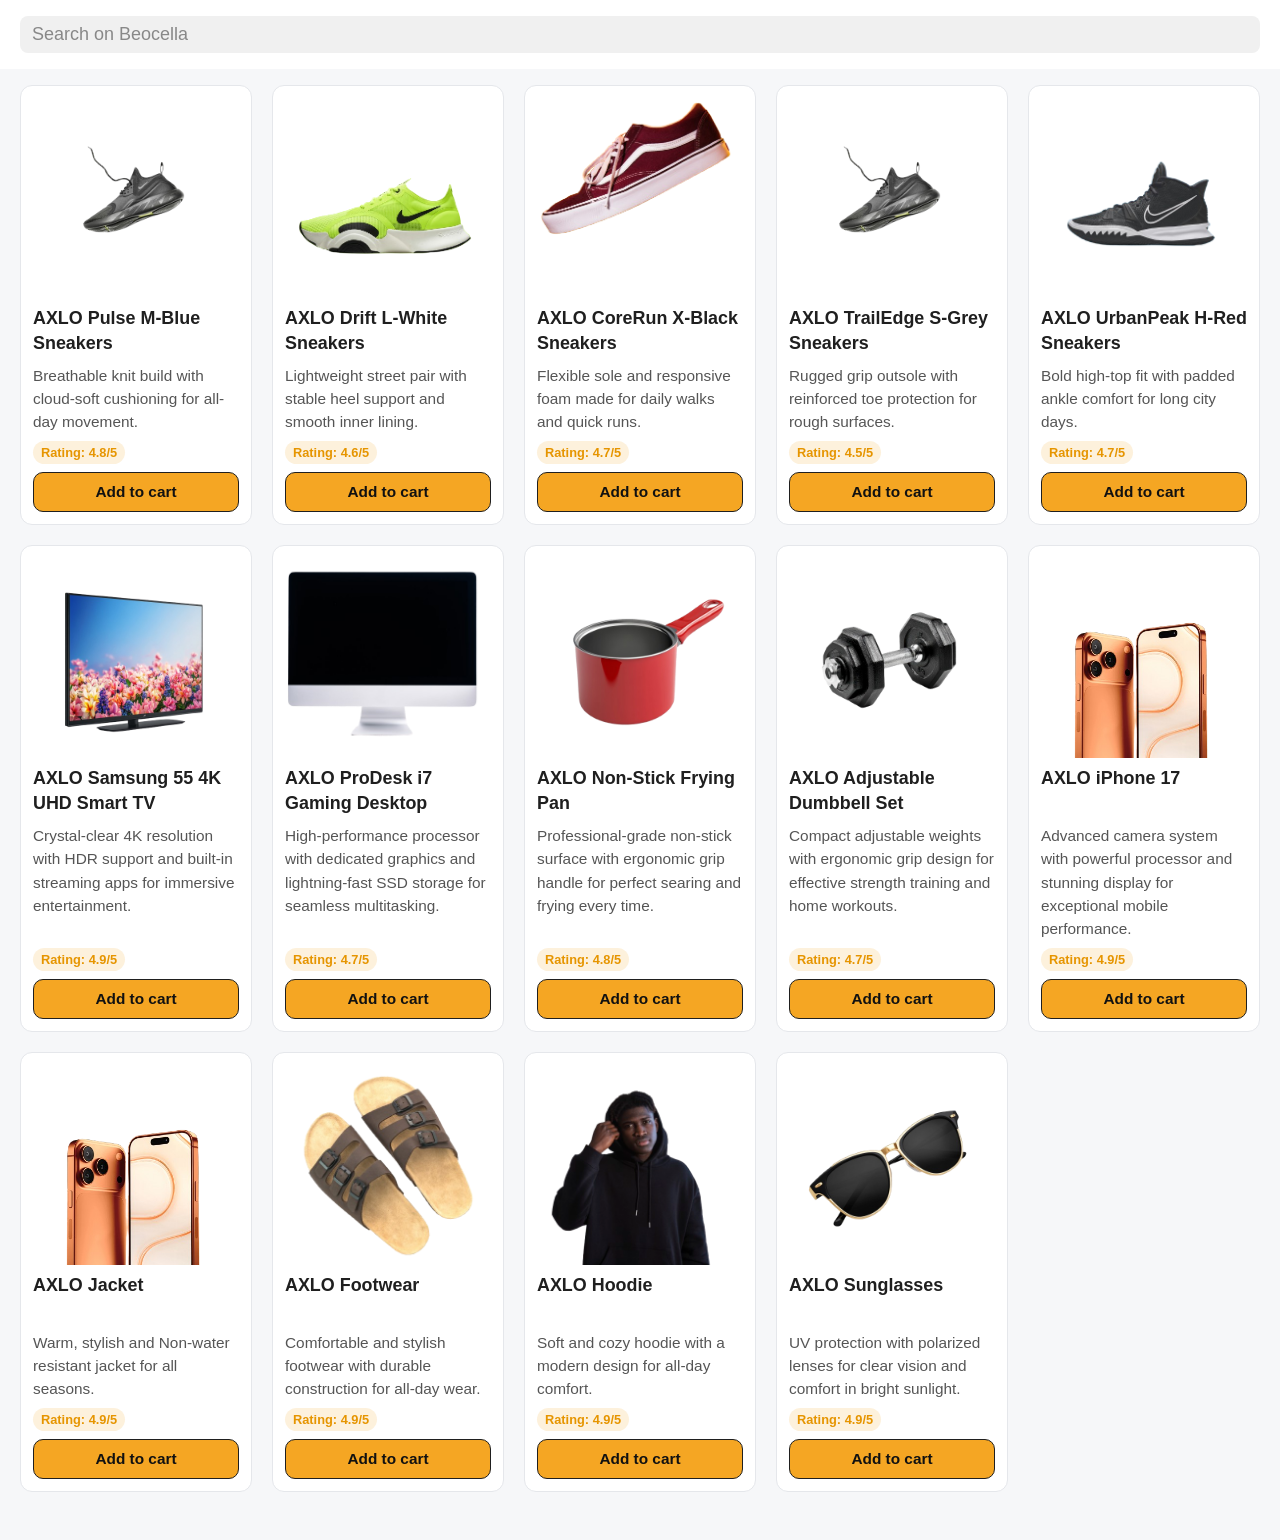
<file: view-all.html>
<!DOCTYPE html>
<html lang="en">
<head>
    <meta charset="UTF-8">
    <meta name="viewport" content="width=device-width, initial-scale=1.0">
    <title>Brocella|Products</title>

    <!--STYLINGS-->
    <link rel="stylesheet" href="CSS/responsiveness.css">
    <link rel="stylesheet" href="CSS/style.css">
    <link rel="stylesheet" href="CSS/view-all.css">

    <!--Icons-->
        
   <link rel='stylesheet' href='https://cdn-uicons.flaticon.com/3.0.0/uicons-regular-rounded/css/uicons-regular-rounded.css'>
</head>
<body>
    

<section class="product-search">
    <div class="search-input">
        <input type="text" id="searchInput" placeholder="Search on Beocella">
    </div>

    <!-- <i class="fi fi-rr-settings-sliders filterIcon" ></i>
        <div class="filter-btns">
        <button data-filter="electronics">Electronics</button>
        <button data-filter="shoes">Shoes</button>
        <button data-filter="fitness">Fitness</button>
        <button data-filter="kitchen">Kitchen</button>
        <button data-filter="all">All</button>
        </div> -->
</section>

<section class="shopping-cart">
 <div class="cart">
            <div class="cart-item" data-category="shoes">
              <img src="Assets/Shoe6.png" alt="A Shoe">
              <h5>AXLO Pulse M-Blue Sneakers</h5>
              <p>Breathable knit build with cloud-soft cushioning for all-day movement.</p>

              <small>Rating: 4.8/5</small>
                   <a href="#" class="addTocart-btn">Add to cart</a> 
            </div>

            <div class="cart-item" data-category="shoes">
             <img src="Assets/Shoe2.png" alt="A Shoe">
             <h5>AXLO Drift L-White Sneakers</h5>
             <p>Lightweight street pair with stable heel support and smooth inner lining.</p>
         
             <small>Rating: 4.6/5</small>
                  <a href="#" class="addTocart-btn">Add to cart</a> 
      </div>

            <div class="cart-item" data-category="shoes">
               <img src="Assets/Shoe3.png" alt="A Shoe">
               <h5>AXLO CoreRun X-Black Sneakers</h5>
               <p>Flexible sole and responsive foam made for daily walks and quick runs.</p>
           
               <small>Rating: 4.7/5</small>
                <a href="#" class="addTocart-btn">Add to cart</a> 
           </div>

            <div class="cart-item" data-category="shoes">
              <img src="Assets/Shoe4.png" alt="A Shoe">
              <h5>AXLO TrailEdge S-Grey Sneakers</h5>
              <p>Rugged grip outsole with reinforced toe protection for rough surfaces.</p>
          
              <small>Rating: 4.5/5</small>
             <a href="#" class="addTocart-btn">Add to cart</a> 
           </div>

            <div class="cart-item" data-category="shoes">
              <img src="Assets/Shoe5.png" alt="A Shoe">
              <h5>AXLO UrbanPeak H-Red Sneakers</h5>
              <p>Bold high-top fit with padded ankle comfort for long city days.</p>
          
              <small>Rating: 4.7/5</small>
               <a href="#" class="addTocart-btn">Add to cart</a>
           </div>

            <div class="cart-item" data-category="electronics">
              <img src="Assets/eb10e38f-f432-461a-80e6-25315e041b57-removebg-preview.png" alt="A Shoe">
              <h5>AXLO Samsung 55 4K UHD Smart TV</h5>
              <P>Crystal-clear 4K resolution with HDR support and built-in streaming apps for immersive entertainment.</P>
          
              <small>Rating: 4.9/5</small>
              
          <a href="#" class="addTocart-btn">Add to cart</a>  
          </div>

            <div class="cart-item" data-category="electronics">
             <img src="Assets/desktop-computer-removebg-preview.png" alt="A Shoe">
             <h5>AXLO ProDesk i7 Gaming Desktop</h5>
             <p>High-performance processor with dedicated graphics and lightning-fast SSD storage for seamless multitasking.</p>
         
             <small>Rating: 4.7/5</small>
                    
         <a href="#" class="addTocart-btn">Add to cart</a>   </div>

            <div class="cart-item" data-category="kitchen">
               <img src="Assets/e3db32dd-33f8-45bd-ada6-9f0d7df55501-removebg-preview.png" alt="A Shoe">
               <h5>AXLO Non-Stick Frying Pan</h5>
              <p>Professional-grade non-stick surface with ergonomic grip handle for perfect searing and frying every time.</p>
          
              <small>Rating: 4.8/5</small>
          <a href="#" class="addTocart-btn">Add to cart</a> 
           </div>

            <div class="cart-item" data-category="fitness">
              <img src="Assets/Dumbell-removebg-preview.png" alt="A Shoe">
               <h5>AXLO Adjustable Dumbbell Set</h5>
              <p>Compact adjustable weights with ergonomic grip design for effective strength training and home workouts.</p>
          
              <small>Rating: 4.7/5</small>
              
          <a href="#" class="addTocart-btn">Add to cart</a> 
           </div>
        
            <div class="cart-item"  data-category="electronics">
              <img src="Assets/Iphone-17.png" alt="A Shoe">
              <h5>AXLO iPhone 17</h5>
              <p>Advanced camera system with powerful processor and stunning display for exceptional mobile performance.</p>
          
              <small>Rating: 4.9/5</small>
                  <a href="#" class="addTocart-btn">Add to cart</a> 
            </div>
            
            <div class="cart-item"  data-category="fashion">
              <img src="Assets/Iphone-17.png" alt="A Shoe">
              <h5>AXLO Jacket</h5>
              <p>Warm, stylish and Non-water resistant jacket for all seasons.</p>
          
              <small>Rating: 4.9/5</small>
                  <a href="#" class="addTocart-btn">Add to cart</a> 
            </div>
            
            <div class="cart-item"  data-category="shoes">
              <img src="Assets/footwear.png" alt="A Shoe">
              <h5>AXLO Footwear</h5>
              <p>Comfortable and stylish footwear with durable construction for all-day wear.</p>
          
              <small>Rating: 4.9/5</small>
                  <a href="#" class="addTocart-btn">Add to cart</a> 
            </div>
            
            <div class="cart-item"  data-category="fashion">
              <img src="Assets/Hoodie.png" alt="A Shoe">
              <h5>AXLO Hoodie</h5>
              <p>Soft and cozy hoodie with a modern design for all-day comfort.</p>
          
              <small>Rating: 4.9/5</small>
                  <a href="#" class="addTocart-btn">Add to cart</a> 
            </div>
            
            <div class="cart-item"  data-category="fashion">
              <img src="Assets/Sunglasses.png" alt="A Shoe">
              <h5>AXLO Sunglasses</h5>
              <p>UV protection with polarized lenses for clear vision and comfort in bright sunlight.</p>
          
              <small>Rating: 4.9/5</small>
                  <a href="#" class="addTocart-btn">Add to cart</a> 
            </div>
        </div>
    </section>
    <h4 id="message"></h4>

    <script src="JS/product.js"></script>
</body>
</html>
</file>
<file: CSS/responsiveness.css>
/* Tablet down */
@media (max-width: 992px) {
  .hero-content {
    padding: 40px 28px;
    gap: 20px;
  }

  .hero-txt {
    margin-bottom: 0;
    line-height: 1.7;
  }

  .category {
    flex-wrap: wrap;
    justify-content: center;
  }

  .cat {
    max-width: 280px;
  }

  .CTA-content {
    gap: 20px;
    padding: 24px 20px;
  }

  .shopping-ads {
    flex-direction: column;
  }

  .shopping-ad {
    width: 100%;
    justify-content: space-between;
  }

  /* Mobile filter trigger becomes visible */
  .filterIcon {
    display: inline-flex;
    align-items: center;
    justify-content: center;
    width: 40px;
    height: 40px;
    border-radius: 10px;
    background-color: var(--bg-section);
    border: 1px solid var(--border-light);
  }

  /* Keep button list hidden until slider icon is tapped */
  .filter-btns {
    display: none;
    position: absolute;
    top: calc(100% + 10px);
    right: 0;
    min-width: 80px;
    padding: 8px;
    gap: 8px;
    border-radius: 12px;
    border: 1px solid var(--border-light);
    background-color: var(--bg-section);
    box-shadow: 0 12px 28px rgba(0, 0, 0, 0.1);
    z-index: 20;
  }

  /* Anchor the dropdown panel to the filter header row */
  .filters {
    position: relative;
    gap: 10px;
  }

  .filter-btns button {
    width: 100%;
    text-align: left;
    border-radius: 8px;
    padding: 10px 12px;
  }

  .search-input input {
    box-sizing: border-box;
    display: block;
    width: 100%;
  }

}

/* Mobile */
@media (max-width: 768px) {
  header {
    padding: 14px 16px;
  }

  .nav-icons {
    gap: 12px;
  }

  .hero {
    padding: 10px 12px;
  }

  .hero-content {
    width: 100%;
    object-fit: cover;
    flex-direction: column;
    padding: 16px 20px;
    text-align: center;
  }

  .hero .hero-img {
    position: relative;
    left: 20px;
    max-width: 280px;
  }

  .hero-txt {
    padding: 16px 20px;
    line-height: 1.8em;
  }

  .hero-txt h1 {
    line-height: 1.4em;
  }

  .hero-float {
    display: none;
  }

  .store-highlights {
    margin: 12px;
    padding: 12px;
    gap: 12px;
    overflow-x: hidden;
  }

  .store-highlights-wrapper {
    padding: 0 12px;
  }

  .arrow {
    display: block;
  }

  .highlight {
    width: calc(50% - 6px);
    flex-direction: row;
  }

  .shopping-category,
  .shopping-cart,
  .shopping-ads,
  .newsletter-section {
    padding: 12px;
  }

  /* Improve filter row rhythm on phone widths */
  .filters {
    align-items: flex-start;
  }

  .filter-txt p {
    line-height: 1.2;
  }

  .category {
    padding: 12px 0;
    gap: 12px;
  }

  .cat {
    max-width: 100%;
  }

  .shop-CTA {
    padding: 12px;
  }

  .CTA-content {
    flex-direction: column;
    text-align: center;
  }

  .CTA-txt {
    line-height: 1.8;
  }

  .CTA-img {
    position: relative;
    max-width: 260px;
  }

  .cart-item img {
    max-width: 100%;
  }

  .shopping-ad {
    flex-direction: column-reverse;
    text-align: center;
    gap: 12px;
  }

  .shopping-ad img {
    padding: 8px;
    max-width: 280px;
  }

  .newsletter-content {
    grid-template-columns: 1fr;
    gap: 12px;
    padding: 16px;
  }

  .newsletter-txt {
    max-width: 100%;
    text-align: center;
    align-items: center;
  }

  .newsletter-img {
    max-width: 220px;
    margin: 0 auto;
  }

  .footer {
    margin-top: 12px;
    padding: 18px 12px 0;
  }

  .footer-content {
    grid-template-columns: 1fr;
    gap: 14px;
  }
}

/* Small phones */
@media (max-width: 600px) {
  .logo h2 {
    letter-spacing: 2px;
  }

  /* Let dropdown use full row on compact screens */
  .filter-btns,
  .filter-btns.active {
    left: 0;
    right: 0;
    min-width: 0;
  }

  .highlight {
    width: 100%;
  }

  .shopping-ad h5 {
    min-height: auto;
  }

  .shopping-ad p {
    min-height: auto;
  }

  .addTocart-btn {
    padding: 9px 10px;
  }
}

/* Very small screens */
@media (max-width: 420px) {
  header {
    padding: 12px;
  }

  .nav-icons {
    gap: 8px;
  }

  .hero-content {
    padding: 20px 14px;
  }

  .view-all-container {
    padding: 14px 8px;
  }

  .view-all-container .view-all-btn {
    width: 100%;
    text-align: center;
  }
}
</file>
<file: CSS/style.css>
* {
  margin: 0;
  padding: 0;
  box-sizing: border-box;
}

:root {
  /* ===== BACKGROUNDS ===== */
  --bg-main: #F6F7F9;        /* Page background */
  --bg-section: #FFFFFF;     /* Cards / sections */
  --bg-section2: rgba(207, 153, 162, 0.13);
  --bg-soft: #e1e2e799;        /* Light blocks */

  /* ===== TEXT ===== */
  --text-dark: #1F1F1F;      /* Headings */
  --text-medium: #555555;    /* Paragraphs */
  --text-light: #888888;     /* Sub text */

  /* ===== ACCENT ===== */
  --primary: #F5A623;        /* Warm orange accent */
  --primary-hover: #E69500;  /* Darker hover */

  /* ===== BORDERS ===== */
  --border-light: #E5E7EB;

  /* ===== FONT SIZES ===== */
   --fs-h1: clamp(2rem, 4vw, 3rem);        /* 32 -> 48 */
  --fs-h2: clamp(1.75rem, 3.2vw, 2.5rem); /* 28 -> 40 */
  --fs-h3: clamp(1.5rem, 2.6vw, 2rem);    /* 24 -> 32 */
  --fs-h4: clamp(1.25rem, 2.1vw, 1.75rem);/* 20 -> 28 */
  --fs-h5: clamp(1rem, 1.7vw, 1.5rem);    /* 16 -> 24 */
  --fs-h6: clamp(0.875rem, 1.4vw, 1.25rem);/* 14 -> 20 */
  --fs-p:  clamp(0.875rem, 1.2vw, 1rem);  /* 14 -> 16 */
  --fs-sm: clamp(0.75rem, 1vw, 0.875rem); /* 12 -> 14 */
}

html {
  scroll-behavior: smooth;
}

body {
  background-color: var(--bg-main);
   font-family: "Inter", sans-serif;
}

header {
  display: flex;
  justify-content: space-between;
  padding: 16px 24px;
  color: var(--text-dark);
}

a {
  text-decoration: none;
  color: var(--text-dark);
}

.logo h2 {
 font-family: 'Montserrat', sans-serif;
  font-weight: 600;
  font-size: var(--fs-h4);
  letter-spacing: 4px;
  text-transform: uppercase;
  color: var(--text-dark);
}

.logo h2 span {
  color: var(--primary);
}

.nav-icons a {
  text-decoration: none;
  color: var(--text-dark);
}

.nav-icons {
  display: flex;
  gap: 20px;
  
}

.icon i {
  font-weight: bold;
  color: var(--text-medium);
  transition: .3s ease;
}


.icon i:hover {
  color: var(--text-light);
}

/* HERO SECTION */
.hero .hero-img{
  width: 100%;
  max-width: 400px;
  background-color: transparent;
  object-fit: cover;
}

.hero-img img {
  width: 100%;
  overflow: hidden;
  z-index: 1;

    filter: drop-shadow(0 40px 80px rgba(0,0,0,0.15));
    animation: floatRotate 6s ease-in-out infinite;
  }

 @keyframes floatRotate {
  0% {
    transform: rotate(0deg) translateY(0px);
  }
  50% {
    transform: rotate(4deg) translateY(-10px);
  }
  100% {
    transform: rotate(0deg) translateY(0px);
  }
}


.hero {
  position: relative;
  width: 100%;
   padding: 12px 20px;
}

.hero-content {
  background-color: var(--bg-soft);
  display: flex;
  justify-content: center;
  align-items: center;
  padding: 60px 60px;
}

.hero-content a {
  color: var(--text-dark);
  text-decoration: none;
  transition: .3s ease;

  border: 1px solid var(--text-dark);
  padding: 4px;
  border-radius: 8px;
}

.hero-content a:hover {
  color: var(--primary);
}

.hero-txt {
  margin-bottom: 8rem;
  line-break: strict;
  line-height: 2em;
}

.hero-txt p {
  font-size: var(--fs-p);
}

.hero-txt h1 {
  font-size: var(--fs-h1);
  color: var(--text-medium);
  line-height:0.8em;
}

/* FLOAT IMAGE */
.hero-float {
  display: none;
  width: 300px;
  line-height: 2em;
  position: absolute;
 right: clamp(40px, 8vw, 140px);
  bottom: clamp(40px, 6vw, 100px);
  background-color: #f6f1f193;
  padding: 16px 20px;
  border-radius: 16px;
}

.badge {
  color: var(--text-light);
}

.rating span {
   font-size: var(--fs-p);
   color: var(--text-medium);
}

.price-row h3 {
  color: var(--text-light);
}

.old-price {
  font-size: var(--fs-p);
  font-weight: bold;
  color: var(--text-light);
  text-decoration: line-through;
}

.shopping-btn {
  padding: 4px;
  border: 1px solid var(--text-dark);
  border-radius: 8px;
  transition: background-color 220ms ease, transform 180ms ease, box-shadow 220ms ease;
}

.shopping-btn:hover {
  background-color: var(--primary-hover);
  transform: translateY(-2px);
  box-shadow: 0 10px 20px rgba(0, 0, 0, 0.12);
}

.shopping-btn:active {
  transform: translateY(0);
  box-shadow: 0 4px 10px rgba(0, 0, 0, 0.1);
}

/* STORE HIGLIGHTS */
.store-highlights-wrapper {
  position: relative;
  padding: 0 44px;
}

.store-highlights {
  display: flex;
  justify-content: space-around;
  align-items: center;
  background-color: var(--bg-section2);

  padding: 16px 20px;
  margin: 20px 0;
  overflow: auto;
  scroll-behavior: smooth;
 /*  flex-wrap: wrap */;
}

.carousel {
  display: flex;
  gap: 1rem;
}

.carousel::-webkit-scrollbar {
  display: none;
}

.arrow {
 
  position: absolute;
  top: 50%;
  transform: translateY(-50%);
  z-index: 2;
  width: 36px;
  height: 36px;
  display: inline-flex;
  align-items: center;
  justify-content: center;
  background-color: var(--bg-main);
  border: none;
  border: 1px solid var(--text-dark);
  border-radius: 50%;
  cursor: pointer;
}

.left {
  display: none;
  left: 6px;
}
.right {
  display: none;
  right: 6px;
}

.highlight img {
  width: 100%;
  width: 48px;
  height: 48px;
  border-radius: 50%;
 object-fit: cover;
 
}

.highlight {
  min-width: 250px;
  flex-shrink: 0;
  display: flex;
  justify-content: center;
  align-items: center;
  gap: 8px;

  font-weight: bold;
  font-size: var(--fs-p);
}

.highlight small {
  font-size: var(--fs-sm);
}

/* Shopping Category */
.shopping-category {
  padding: 16px 20px;
}

.category {
  display: flex;
  justify-content: space-between;
  align-items: center;
  padding: 16px 20px;
  gap: 20px;
}


.cat {
  width: 100%;
  max-width: 400px;
  overflow: hidden;

  background-color: var(--bg-section);
  padding: 12px;
  border: 8px;
  font-weight: bold;
  font-size: var(--fs-p-);
}

.cat img {
  width: 100%;
  object-fit: contain;
  aspect-ratio: 1 / 1;
  transition: transform 3s ease;
}

.cat img:hover {
  transform: translateY(-10px);
}

/* SHOP CTA */
.shop-CTA{
  padding: 40px;
}
.CTA-content  {
  display: flex;
  justify-content: space-around;
  align-items: center;
  padding: 32px 28px;
  background-color: #E5E7EB;
}

.CTA-txt {
  line-height: 2.4em;
}

.CTA-txt h2 {
  font-size: var(--fs-h2);
  color: var(--text-dark);
}

.CTA-txt p {
  font-size: var(--fs-p);

}

.CTA-img {
  width: 100%;
  max-width: 400px;
  object-fit: cover;
  overflow: hidden;
}

.CTA-img img {
  width: 100%;
}

/* PRODUCT LIST */
.shopping-cart {
  display: flex;
  flex-direction: column;
  justify-content: space-between;
  padding: 16px 20px;
  gap: 20px;
}

.filters {
  display: flex;
  justify-content: space-between;
  align-items: center;
}

.filterIcon {
  display: none;

  padding: 12px;
  font-size: 20px;
  color: var(--text-dark);
  transition: color 0.3s ease-out;
  cursor: pointer;
}

.filters i:hover {
  color: var(--text-light);
}

.filter-btns.active {
   display: flex;
   flex-direction: column;
}

.filter-btns button {
   flex: 1/1;
   flex-wrap: wrap;
   padding: 12px 16px;
   border: none;
   background-color: var(--bg-soft);
   font-weight: 600;
   cursor: pointer;
   transition: background-color 0.3s ease, transform 0.3s ease;
}

.filter-btns button:hover,
.filter-btns button:focus {
   background-color: var(--bg-section2);
   color: var(--text-light);
}

.shopping-cart > p {
color: var(--text-dark);
 
}

.cart {
  display: grid;
  grid-template-columns: repeat(2, minmax(0, 1fr));
  gap: 20px;
}

.cart-item {
  display: flex;
  flex-direction: column;
  gap: 8px;
  background-color: var(--bg-section);
  border: 1px solid var(--border-light);
  border-radius: 12px;
  padding: 12px;
  transition: transform 220ms ease, box-shadow 220ms ease, border-color 220ms ease;
}

.cart-item.hidden {
  display: none;
}

.cart-item:hover {
  transform: translateY(-4px);
  box-shadow: 0 12px 24px rgba(0, 0, 0, 0.08);
  border-color: color-mix(in srgb, var(--primary) 35%, var(--border-light));
}

.cart-item img {
  width: 100%;
  max-width: 200px;
  aspect-ratio: 1 / 1;
  object-fit: cover;
  display: block;
  border-radius: 10px;
/*   background-color: var(--bg-main); */
}

.cart-item h5 {
  font-size: var(--fs-h6);
  color: var(--text-dark);
  line-height: 1.4;
  min-height: 2.8em;
}

.cart-item p {
  font-size: var(--fs-p);
  color: var(--text-medium);
  line-height: 1.5;
  min-height: 3em;
}

.cart-item small {
  width: fit-content;
  margin-top: auto;
  padding: 4px 8px;
  border-radius: 999px;
  font-size: var(--fs-sm);
  color: var(--primary-hover);
  font-weight: 600;
  background-color: color-mix(in srgb, var(--primary) 16%, white);
}

.addTocart-btn {
  display: inline-flex;
  align-items: center;
  justify-content: center;
  width: 100%;
  padding: 10px 12px;
  border-radius: 10px;
  border: 1px solid var(--text-dark);
  background-color: var(--primary);
  color: #111111;
  font-size: var(--fs-p);
  font-weight: 600;
  text-decoration: none;
  transition: background-color 220ms ease, transform 180ms ease, box-shadow 220ms ease;
}

.addTocart-btn:hover {
  background-color: var(--primary-hover);
  transform: translateY(-2px);
  box-shadow: 0 10px 20px rgba(0, 0, 0, 0.12);
}

.addTocart-btn:active {
  transform: translateY(0);
  box-shadow: 0 4px 10px rgba(0, 0, 0, 0.1);
}

.addTocart-btn:focus-visible {
  outline: 2px solid var(--text-dark);
  outline-offset: 2px;
}

.view-all-container {
  display: flex;
  justify-content: center;
  align-items: center;
  padding: 20px;
  font-weight: 600;
  font-size: var(--fs-p);
}

.view-all-container .view-all-btn {
  border: 1px solid #000;
  padding: 12px 16px;
  border-radius: 8px;
  transition: background-color 0.3s ease;
}

.view-all-btn:hover {
  background-color: var(--primary-hover);
}

@media (min-width: 768px) {
  .cart {
    grid-template-columns: repeat(3, minmax(0, 1fr));
  }
}

@media (min-width: 1024px) {
  .cart {
    grid-template-columns: repeat(5, minmax(0, 1fr));
  }
}


/* SHOPPING ADS */
.shopping-ads {
  display: flex;
  justify-content: space-between;
  padding: 16px 20px;
  gap: 20px;
}

.shopping-ad {
     display: flex;
     align-items: center;
     gap: 20px;
}

.shopping-ad h5 {
  font-size: var(--fs-h5);
  font-weight: 600;
  line-height: 1.4em;
  min-height: 2.4em;
}

.shopping-ad p {
  font-size: var(--fs-p);
  color: var(--text-medium);
  line-height: 1.3em;
  min-height: 1.8em;
}

.shopping-ad a {
  display: inline-flex;
  font-size: var(--fs-p);
  font-weight: 600;
  transition: color 0.3s ease, transform 0.3s ease;
}


.shopping-ad a:hover {
  color: var(--primary-hover);
  transform: translateX(8px);
}

.shopping-ad i {
  position: relative;
  padding: 4px;
  line-height: 1;
  top: 1px;
  font-size: 20px;
}

.shopping-ad img {
  width: 100%;
  object-fit: cover;
  overflow: hidden;
  padding: 20px;
  aspect-ratio: 1/1;
}

.shopping-ad:nth-child(1) {
     
     background-color: var(--bg-section2);
     padding: 20px;
     line-height: 1.6em;
     border: 8px;
}

.shopping-ad:nth-child(2) {
     background-color: var(--bg-soft);
     padding: 20px;
     line-height: 1.6em;
     border: 8px;
}

/* NEWSLETTER SECTION */
.newsletter-section {
  padding: 16px 20px;
}

.newsletter-content {
  display: grid;
  grid-template-columns: 1.1fr 0.9fr;
  align-items: center;
  gap: 20px;
  background: linear-gradient(135deg, var(--bg-soft), var(--bg-section2));
  border: 1px solid var(--border-light);
  border-radius: 16px;
  padding: 24px 20px;
  overflow: hidden;
}

.newsletter-txt {
  display: flex;
  flex-direction: column;
  gap: 12px;
  max-width: 52ch;
}

.newsletter-img {
  width: 100%;
  max-width: 380px;
  margin-left: auto;
  overflow: hidden;
}

.newsletter-img img {
  width: 100%;
  display: block;
  object-fit: cover;
  filter: drop-shadow(0 12px 24px rgba(0, 0, 0, 0.12));
}

.newsletter-content h5 {
  font-size: var(--fs-h5);
  font-weight: 600;
  line-height: 1.3;
  color: var(--text-dark);
}

.newsletter-content p {
  font-size: var(--fs-p);
  color: var(--text-medium);
  line-height: 1.6;
}

.newsletter-btn {
  display: inline-flex;
  align-items: center;
  justify-content: center;
  width: fit-content;
  min-width: 140px;
  padding: 10px 14px;
  border-radius: 10px;
  border: 1px solid var(--text-dark);
  background-color: var(--primary);
  color: #111111;
  font-size: var(--fs-p);
  font-weight: 600;
  text-decoration: none;
  transition: background-color 220ms ease, transform 180ms ease, box-shadow 220ms ease;
}

.newsletter-btn:hover {
  background-color: var(--primary-hover);
  transform: translateY(-2px);
  box-shadow: 0 10px 20px rgba(0, 0, 0, 0.12);
}

.newsletter-btn:active {
  transform: translateY(0);
  box-shadow: 0 4px 10px rgba(0, 0, 0, 0.1);
}

.newsletter-btn:focus-visible {
  outline: 2px solid var(--text-dark);
  outline-offset: 2px;
}

@media (max-width: 800px) {
  .newsletter-content {
    grid-template-columns: 1fr;
    padding: 20px;
  }

  .newsletter-img {
    max-width: 280px;
    margin: 0 auto;
  }
}

/* FOOTER */
.footer {
  margin-top: 20px;
  padding: 24px 20px 0;
  background-color: var(--bg-section);
  border-top: 1px solid var(--border-light);
}

.footer-content {
  display: grid;
  grid-template-columns: 1.2fr 1fr 1fr 0.9fr;
  gap: 20px;
  padding-bottom: 20px;
}

.footer h3 {
  font-size: var(--fs-h4);
  color: var(--text-dark);
  margin-bottom: 8px;
  text-transform: uppercase;
}


.footer h3 span {
  color: var(--primary);
}

.footer h4 {
  font-size: var(--fs-h6);
  color: var(--text-dark);
  margin-bottom: 10px;
}

.footer p {
  font-size: var(--fs-p);
  color: var(--text-medium);
  line-height: 1.6;
}

.footer-links ul,
.footer-support ul {
  list-style: none;
  display: flex;
  flex-direction: column;
  gap: 8px;
}

.footer-links a,
.footer-support a {
  color: var(--text-medium);
  font-size: var(--fs-p);
  text-decoration: none;
  transition: color 0.2s ease;
}

.footer-links a:hover,
.footer-support a:hover {
  color: var(--primary-hover);
}

.footer-social {
  display: flex;
  flex-direction: column;
  gap: 10px;
}

.footer-social i {
  width: 36px;
  height: 36px;
  border-radius: 50%;
  border: 1px solid var(--border-light);
  display: inline-flex;
  align-items: center;
  justify-content: center;
  color: var(--text-medium);
  cursor: pointer;
  transition: color 0.2s ease, border-color 0.2s ease, transform 0.2s ease;
}

.footer-social i:hover {
  color: var(--primary-hover);
  border-color: color-mix(in srgb, var(--primary) 40%, var(--border-light));
  transform: translateY(-2px);
}

.footer-bottom {
  border-top: 1px solid var(--border-light);
  padding: 12px 0;
  text-align: center;
}

.footer-bottom p {
  font-size: var(--fs-sm);
  color: var(--text-light);
}

@media (max-width: 900px) {
  .footer-content {
    grid-template-columns: repeat(2, minmax(0, 1fr));
  }
}

@media (max-width: 600px) {
  .footer-content {
    grid-template-columns: 1fr;
  }
}
</file>
<file: CSS/view-all.css>
* {
    box-sizing: border-box;
}

.product-search {
    display: flex;
    padding: 16px 20px;
    background-color: #fff;
}

.search-input {
    flex-grow: 1;
}

.search-input input {
    display: block;
    width: 100%;
    position: relative;
    padding: 8px 12px;
    background-color: #f0f0f0;
    border: none;
    border-radius: 8px;
    font-size: clamp(14px, 2vw, 18px);
    transition: background-color 0.3s ease, border 0.3s ease;
}

.search-input input:focus {
    background-color: #fff;
    border: 1px solid #000;
    outline: none;
}

.search-input input::placeholder {
    color: #888;
    font-size: clamp(14px, 2vw, 18px);
}

.cart-item.active {
    display: none;
}

#message {
    display: flex;
    justify-content: center;
    align-items: center;
    padding: 16px 20px;
    font-size:  clamp(1.25rem, 2.1vw, 1.75rem);
    font-weight: 800;
}
</file>
